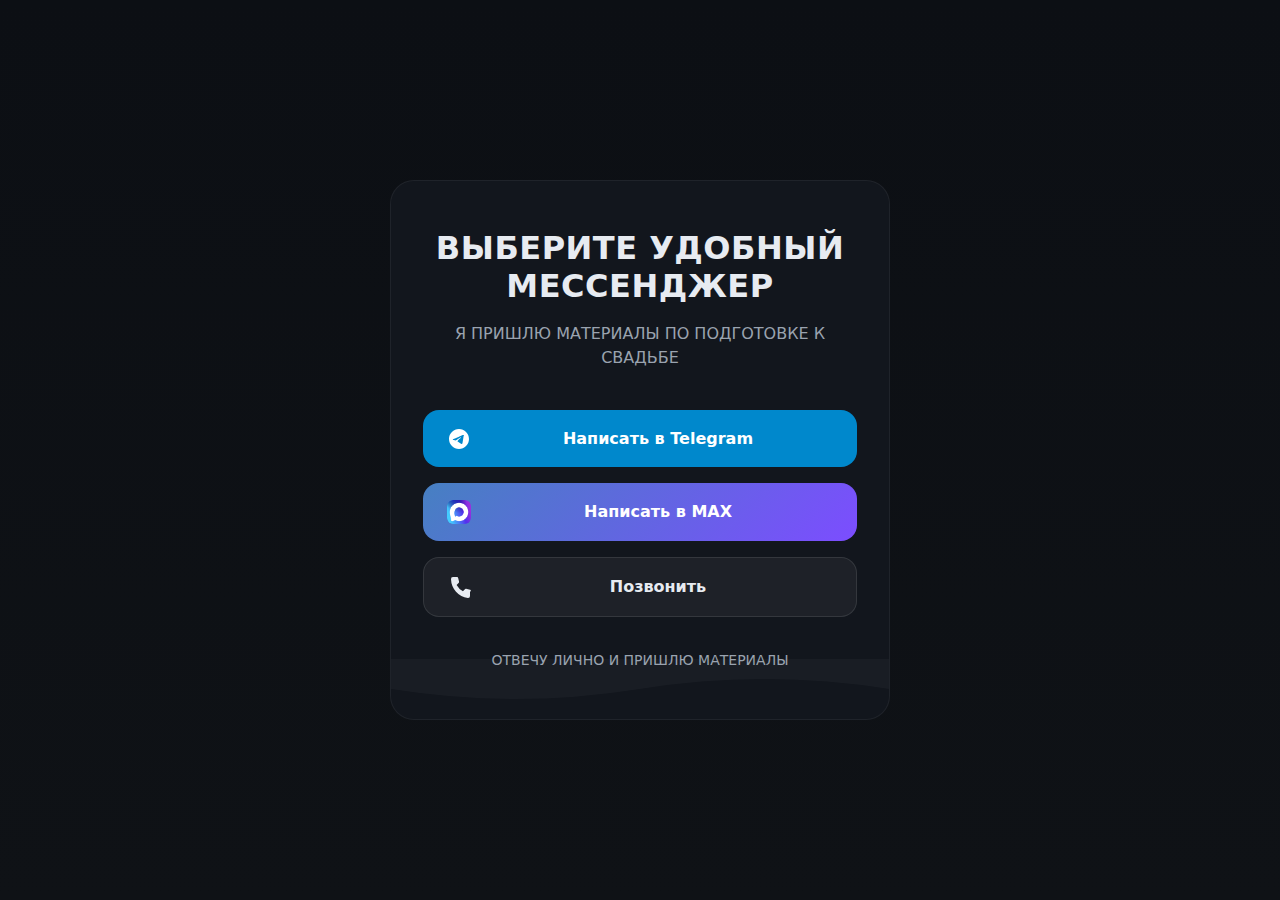
<file: contact/index.html>
<!DOCTYPE html>
<html lang="ru">
<head>
  <meta charset="UTF-8" />
  <meta name="viewport" content="width=device-width, initial-scale=1, viewport-fit=cover">
  <title>Свяжитесь со мной — Тимур Громов</title>
  <meta name="description" content="Выберите удобный мессенджер для связи. Отвечу лично и пришлю материалы.">
  <meta name="theme-color" content="#0c0f14">
  
  <!-- Open Graph -->
  <meta property="og:type" content="website">
  <meta property="og:url" content="https://corp.timurgromov.ru/contact/">
  <meta property="og:title" content="Свяжитесь со мной — Тимур Громов">
  <meta property="og:description" content="Выберите удобный мессенджер для связи. Отвечу лично и пришлю материалы.">
  <meta property="og:locale" content="ru_RU">
  
  <!-- Favicon -->
  <link rel="icon" type="image/x-icon" href="../favicon2.ico">
  <link rel="shortcut icon" href="../favicon2.ico">
  
  <link rel="stylesheet" href="style.css">
  
  <!-- Yandex.Metrika counter -->
  <script type="text/javascript">
      (function(m,e,t,r,i,k,a){
          m[i]=m[i]||function(){(m[i].a=m[i].a||[]).push(arguments)};
          m[i].l=1*new Date();
          for (var j = 0; j < document.scripts.length; j++) {
              if (document.scripts[j].src === r) return;
          }
          k=e.createElement(t),a=e.getElementsByTagName(t)[0],
          k.async=1,k.src=r,a.parentNode.insertBefore(k,a)
      })(window, document,'script','https://mc.yandex.ru/metrika/tag.js?id=104468814', 'ym');

      ym(104468814, 'init', {
          ssr:true,
          webvisor:true,
          clickmap:true,
          ecommerce:"dataLayer",
          accurateTrackBounce:true,
          trackLinks:true
      });
  </script>
  <noscript>
      <div><img src="https://mc.yandex.ru/watch/104468814"
                style="position:absolute; left:-9999px;" alt="" /></div>
  </noscript>
  <!-- /Yandex.Metrika counter -->
</head>
<body>
  <main class="contact-page">
    <div class="contact-container">
      <!-- Декоративная волнистая линия сверху -->
      <div class="wave-decoration wave-top">
        <svg viewBox="0 0 1200 120" preserveAspectRatio="none" xmlns="http://www.w3.org/2000/svg">
          <path d="M0,60 Q300,20 600,60 T1200,60 L1200,120 L0,120 Z" fill="rgba(255,255,255,0.03)"/>
        </svg>
      </div>

      <div class="contact-content">
        <h1 class="contact-title">ВЫБЕРИТЕ УДОБНЫЙ МЕССЕНДЖЕР</h1>
        <p class="contact-subtitle">Я ПРИШЛЮ МАТЕРИАЛЫ ПО ПОДГОТОВКЕ К СВАДЬБЕ</p>

        <div class="contact-buttons">
          <!-- Кнопка Telegram -->
          <a href="https://t.me/timurgromovv" class="contact-btn contact-btn--telegram" target="_blank" rel="noopener" data-cta="contact_telegram">
            <span class="contact-btn__icon">
              <svg xmlns="http://www.w3.org/2000/svg" viewBox="0 0 24 24" width="24" height="24" fill="currentColor">
                <path d="M12 2C6.48 2 2 6.48 2 12s4.48 10 10 10 10-4.48 10-10S17.52 2 12 2zm4.64 6.8c-.15 1.58-.8 5.42-1.13 7.19-.14.75-.42 1-.68 1.03-.58.05-1.02-.38-1.58-.75-.88-.58-1.38-.94-2.23-1.5-.99-.65-.35-1.01.22-1.59.15-.15 2.71-2.48 2.76-2.69a.2.2 0 0 0-.05-.18c-.06-.05-.14-.03-.21-.02-.09.02-1.49.95-4.22 2.79-.4.27-.76.41-1.08.4-.36-.01-1.04-.2-1.55-.37-.63-.2-1.13-.31-1.09-.66.02-.18.27-.36.74-.55 2.92-1.27 4.86-2.11 5.83-2.51 2.78-1.16 3.35-1.36 3.73-1.45.08-.02.15-.02.22-.02.23.01.33.06.45.18.1.1.13.23.15.33.01.05.01.16-.01.27z"/>
              </svg>
            </span>
            <span class="contact-btn__text">Написать в Telegram</span>
          </a>

          <!-- Кнопка MAX -->
          <a href="https://max.ru/u/f9LHodD0cOIvnExDiltaWpLlPOHIr5y0qyb51SeYWFVvQJP5FUivyzS2fRM?clckid=c487e7dc" class="contact-btn contact-btn--max" target="_blank" rel="noopener" data-cta="contact_max">
            <span class="contact-btn__icon">
              <img src="Логотип_MAX.svg.png" alt="MAX" width="24" height="24" style="display:block;border-radius:6px">
            </span>
            <span class="contact-btn__text">Написать в MAX</span>
          </a>

          <!-- Кнопка Позвонить -->
          <a href="tel:+79253900772" class="contact-btn contact-btn--phone" data-cta="contact_phone">
            <span class="contact-btn__icon">
              <svg xmlns="http://www.w3.org/2000/svg" viewBox="0 0 24 24" width="24" height="24" fill="currentColor">
                <path d="M22 16.92V21a2 2 0 0 1-2.18 2A19.73 19.73 0 0 1 3 4.18 2 2 0 0 1 5 2h4.09a1 1 0 0 1 1 .75l1 4a1 1 0 0 1-.27.95l-2.2 2.2a16 16 0 0 0 6.34 6.34l2.2-2.2a1 1 0 0 1 .95-.27l4 1a1 1 0 0 1 .75 1z"/>
              </svg>
            </span>
            <span class="contact-btn__text">Позвонить</span>
          </a>
        </div>

        <!-- Декоративная волнистая линия снизу -->
        <div class="wave-decoration wave-bottom">
          <svg viewBox="0 0 1200 120" preserveAspectRatio="none" xmlns="http://www.w3.org/2000/svg">
            <path d="M0,60 Q300,100 600,60 T1200,60 L1200,0 L0,0 Z" fill="rgba(255,255,255,0.03)"/>
          </svg>
        </div>

        <p class="contact-footer">ОТВЕЧУ ЛИЧНО И ПРИШЛЮ МАТЕРИАЛЫ</p>
      </div>
    </div>
  </main>

  <script src="script.js"></script>
</body>
</html>
</file>
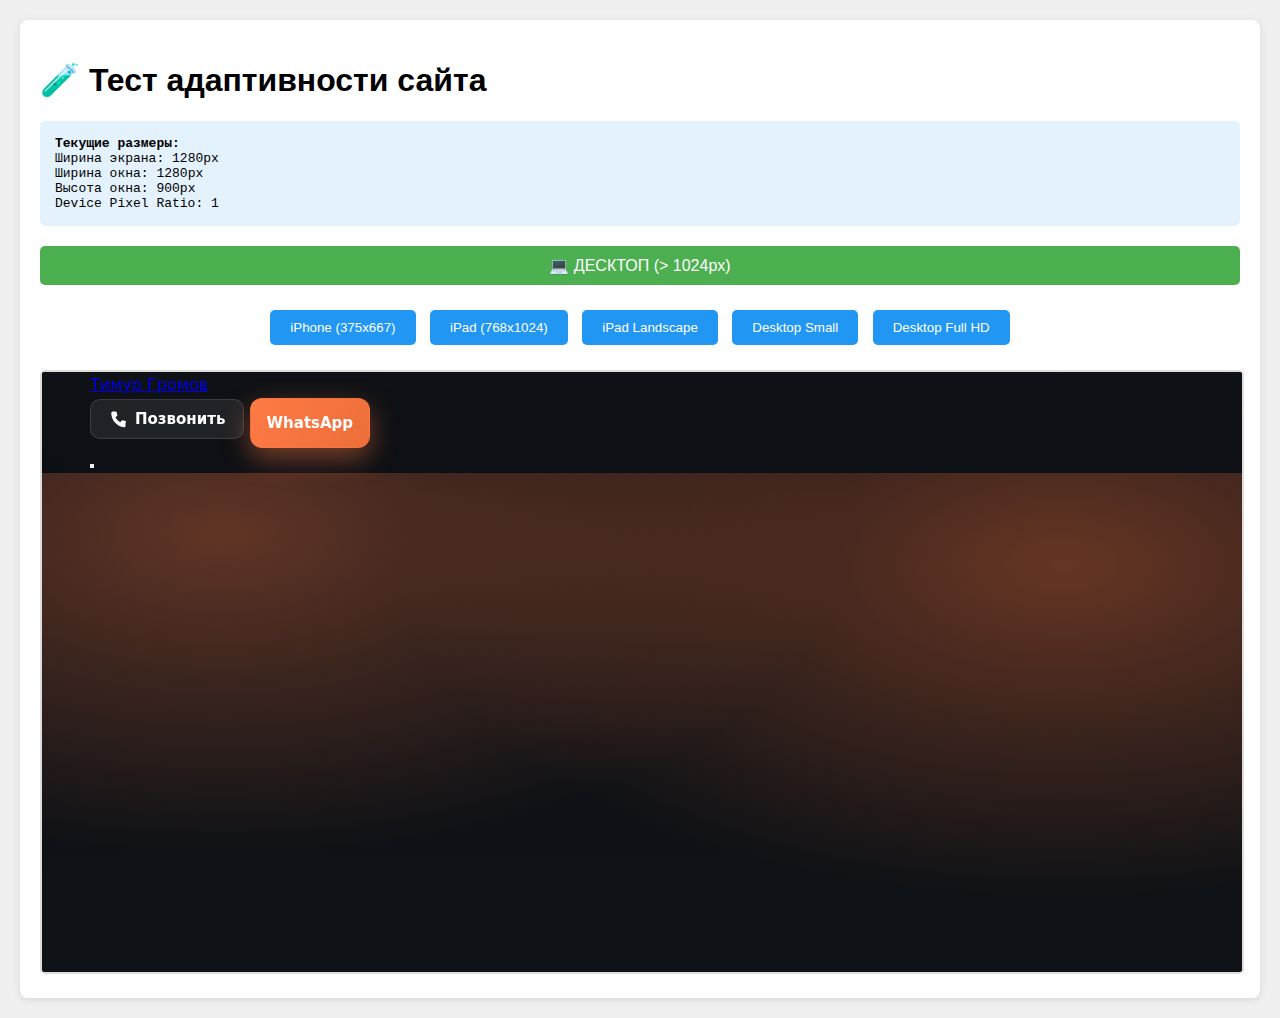
<file: test-responsive.html>
<!DOCTYPE html>
<html>
<head>
    <title>Тест адаптивности</title>
    <style>
        body { 
            font-family: Arial, sans-serif; 
            margin: 0; 
            padding: 20px;
            background: #f0f0f0;
        }
        .tester {
            background: white;
            padding: 20px;
            border-radius: 8px;
            box-shadow: 0 2px 10px rgba(0,0,0,0.1);
        }
        .info {
            background: #e3f2fd;
            padding: 15px;
            border-radius: 5px;
            margin-bottom: 20px;
            font-family: monospace;
        }
        .breakpoint {
            background: #4caf50;
            color: white;
            padding: 10px;
            margin: 10px 0;
            border-radius: 5px;
            text-align: center;
        }
        .breakpoint.mobile { background: #ff9800; }
        .breakpoint.tablet { background: #2196f3; }
        .breakpoint.desktop { background: #4caf50; }
        
        iframe {
            width: 100%;
            height: 600px;
            border: 2px solid #ddd;
            border-radius: 5px;
        }
        
        .controls {
            margin: 20px 0;
            text-align: center;
        }
        
        button {
            background: #2196f3;
            color: white;
            border: none;
            padding: 10px 20px;
            margin: 5px;
            border-radius: 5px;
            cursor: pointer;
        }
        
        button:hover { background: #1976d2; }
    </style>
</head>
<body>
    <div class="tester">
        <h1>🧪 Тест адаптивности сайта</h1>
        
        <div class="info">
            <strong>Текущие размеры:</strong><br>
            Ширина экрана: <span id="screen-width">-</span>px<br>
            Ширина окна: <span id="window-width">-</span>px<br>
            Высота окна: <span id="window-height">-</span>px<br>
            Device Pixel Ratio: <span id="dpr">-</span>
        </div>
        
        <div class="breakpoint" id="current-breakpoint">
            Определяется...
        </div>
        
        <div class="controls">
            <button onclick="setSize(375, 667)">iPhone (375x667)</button>
            <button onclick="setSize(768, 1024)">iPad (768x1024)</button>
            <button onclick="setSize(1024, 768)">iPad Landscape</button>
            <button onclick="setSize(1366, 768)">Desktop Small</button>
            <button onclick="setSize(1920, 1080)">Desktop Full HD</button>
        </div>
        
        <iframe src="index.html" id="test-frame"></iframe>
    </div>

    <script>
        function updateInfo() {
            document.getElementById('screen-width').textContent = screen.width;
            document.getElementById('window-width').textContent = window.innerWidth;
            document.getElementById('window-height').textContent = window.innerHeight;
            document.getElementById('dpr').textContent = window.devicePixelRatio;
            
            const width = window.innerWidth;
            const breakpoint = document.getElementById('current-breakpoint');
            
            if (width <= 768) {
                breakpoint.textContent = '📱 МОБИЛЬНЫЙ (< 768px)';
                breakpoint.className = 'breakpoint mobile';
            } else if (width <= 1024) {
                breakpoint.textContent = '📱 ПЛАНШЕТ (769px - 1024px)';
                breakpoint.className = 'breakpoint tablet';
            } else {
                breakpoint.textContent = '💻 ДЕСКТОП (> 1024px)';
                breakpoint.className = 'breakpoint desktop';
            }
        }
        
        function setSize(width, height) {
            window.resizeTo(width + 40, height + 200);
            setTimeout(updateInfo, 100);
        }
        
        // Обновляем при изменении размера
        window.addEventListener('resize', updateInfo);
        updateInfo();
        
        // Обновляем каждую секунду для точности
        setInterval(updateInfo, 1000);
    </script>
</body>
</html>
</file>
<file: contact/style.css>
/* ===== ТЕМНАЯ ТЕМА (как на основном сайте) ===== */
:root {
  --bg: #0c0f14;
  --bg-2: #0f1216;
  --text: #e7ebf1;
  --muted: #9aa3af;
  --accent: #ff7a45;
  --accent-2: #ed6e3a;
  --card: #12161d;
  --stroke: rgba(255, 255, 255, 0.06);
  
  /* Telegram цвет */
  --telegram-bg: #0088cc;
  --telegram-bg-hover: #0077b5;
  
  /* MAX градиент */
  --max-gradient-start: #4680c2;
  --max-gradient-end: #7c4dff;
  
  /* Телефон */
  --phone-bg: rgba(255, 255, 255, 0.05);
  --phone-border: rgba(255, 255, 255, 0.1);
}

/* ===== БАЗОВЫЕ СТИЛИ ===== */
* {
  box-sizing: border-box;
  margin: 0;
  padding: 0;
}

html, body {
  height: 100%;
  background: linear-gradient(180deg, var(--bg) 0%, var(--bg-2) 100%);
  color: var(--text);
  font-family: Inter, system-ui, Arial, sans-serif;
  line-height: 1.6;
  overflow-x: hidden;
}

/* ===== ОСНОВНОЙ КОНТЕЙНЕР ===== */
.contact-page {
  min-height: 100vh;
  display: flex;
  align-items: center;
  justify-content: center;
  padding: 24px;
  padding-top: max(24px, env(safe-area-inset-top));
  padding-bottom: max(24px, env(safe-area-inset-bottom));
}

.contact-container {
  width: 100%;
  max-width: 500px;
  position: relative;
}

.contact-content {
  background: var(--card);
  border: 1px solid var(--stroke);
  border-radius: 24px;
  padding: 48px 32px;
  text-align: center;
  position: relative;
  overflow: hidden;
}

/* ===== ДЕКОРАТИВНЫЕ ВОЛНЫ ===== */
.wave-decoration {
  position: absolute;
  left: 0;
  right: 0;
  width: 100%;
  height: 60px;
  pointer-events: none;
  z-index: 0;
}

.wave-top {
  top: 0;
}

.wave-bottom {
  bottom: 0;
}

.wave-decoration svg {
  width: 100%;
  height: 100%;
  display: block;
}

/* ===== ТИПОГРАФИКА ===== */
.contact-title {
  font-size: 32px;
  font-weight: 800;
  line-height: 1.2;
  margin: 0 0 16px;
  color: var(--text);
  letter-spacing: 0.5px;
  position: relative;
  z-index: 1;
}

.contact-subtitle {
  font-size: 16px;
  color: var(--muted);
  margin: 0 0 40px;
  line-height: 1.5;
  position: relative;
  z-index: 1;
}

.contact-footer {
  font-size: 14px;
  color: var(--muted);
  margin: 32px 0 0;
  position: relative;
  z-index: 1;
}

/* ===== КНОПКИ ===== */
.contact-buttons {
  display: flex;
  flex-direction: column;
  gap: 16px;
  position: relative;
  z-index: 1;
}

.contact-btn {
  display: flex;
  align-items: center;
  justify-content: center;
  gap: 12px;
  padding: 16px 24px;
  border-radius: 16px;
  text-decoration: none;
  font-size: 16px;
  font-weight: 600;
  transition: all 0.3s ease;
  border: none;
  cursor: pointer;
  position: relative;
  overflow: hidden;
}

.contact-btn__icon {
  display: flex;
  align-items: center;
  justify-content: center;
  width: 24px;
  height: 24px;
  flex-shrink: 0;
}

.contact-btn__text {
  flex: 1;
  text-align: center;
}

/* Telegram кнопка */
.contact-btn--telegram {
  background: var(--telegram-bg);
  color: white;
}

.contact-btn--telegram:hover {
  background: var(--telegram-bg-hover);
  transform: translateY(-2px);
  box-shadow: 0 8px 24px rgba(0, 136, 204, 0.3);
}

/* MAX кнопка */
.contact-btn--max {
  background: linear-gradient(135deg, var(--max-gradient-start) 0%, var(--max-gradient-end) 100%);
  color: white;
  position: relative;
}

.contact-btn--max::before {
  content: '';
  position: absolute;
  inset: 0;
  background: linear-gradient(135deg, var(--max-gradient-end) 0%, var(--max-gradient-start) 100%);
  opacity: 0;
  transition: opacity 0.3s ease;
}

.contact-btn--max:hover::before {
  opacity: 1;
}

.contact-btn--max:hover {
  transform: translateY(-2px);
  box-shadow: 0 8px 24px rgba(124, 77, 255, 0.3);
}

.contact-btn--max .contact-btn__icon,
.contact-btn--max .contact-btn__text {
  position: relative;
  z-index: 1;
}

/* Телефон кнопка */
.contact-btn--phone {
  background: var(--phone-bg);
  color: var(--text);
  border: 1px solid var(--phone-border);
}

.contact-btn--phone:hover {
  background: rgba(255, 255, 255, 0.08);
  border-color: rgba(255, 255, 255, 0.15);
  transform: translateY(-2px);
  box-shadow: 0 8px 24px rgba(0, 0, 0, 0.2);
}

/* ===== АДАПТИВНОСТЬ ===== */
@media (max-width: 768px) {
  .contact-page {
    padding: 16px;
    padding-top: max(16px, env(safe-area-inset-top));
    padding-bottom: max(16px, env(safe-area-inset-bottom));
  }

  .contact-content {
    padding: 40px 24px;
    border-radius: 20px;
  }

  .contact-title {
    font-size: 28px;
  }

  .contact-subtitle {
    font-size: 15px;
    margin-bottom: 32px;
  }

  .contact-buttons {
    gap: 12px;
  }

  .contact-btn {
    padding: 14px 20px;
    font-size: 15px;
  }

  .contact-footer {
    font-size: 13px;
    margin-top: 24px;
  }

  .wave-decoration {
    height: 40px;
  }
}

@media (max-width: 480px) {
  .contact-title {
    font-size: 24px;
  }

  .contact-subtitle {
    font-size: 14px;
  }

  .contact-content {
    padding: 32px 20px;
  }

  .contact-btn {
    padding: 12px 18px;
    font-size: 14px;
  }
}

/* ===== ПОДДЕРЖКА PREFERS-REDUCED-MOTION ===== */
@media (prefers-reduced-motion: reduce) {
  .contact-btn {
    transition: opacity 0.2s ease;
  }

  .contact-btn:hover {
    transform: none;
  }
}
</file>
